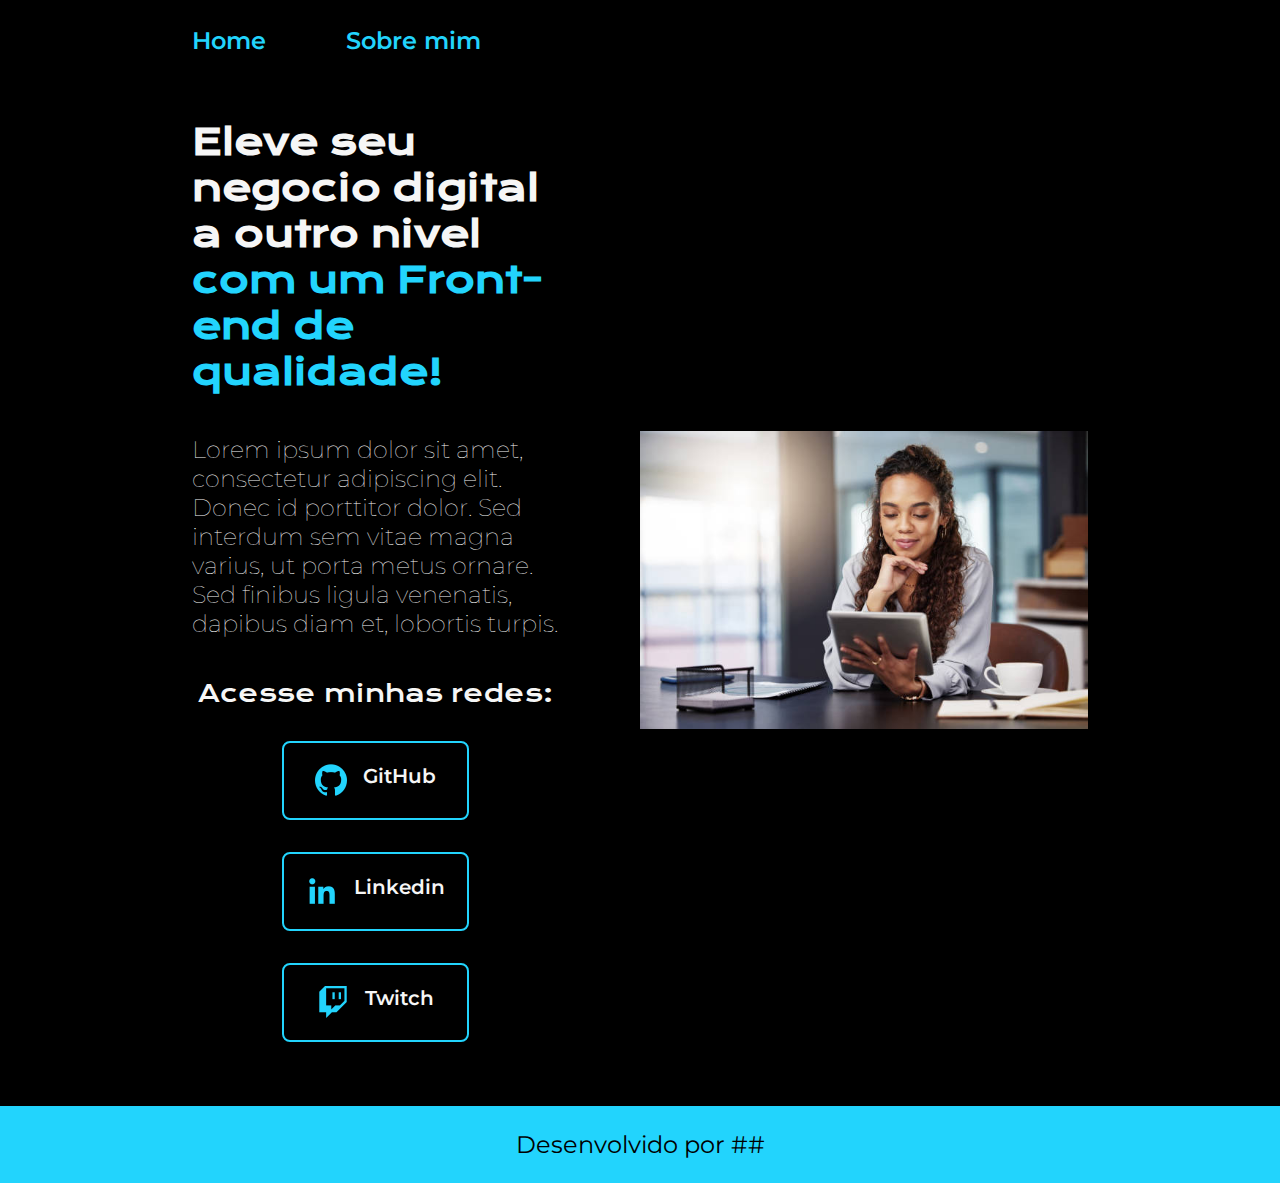
<file: index.html>
<!DOCTYPE html>

<html>
    <head>
    <meta charset="UTF-8">
    <meta http-equiv="X-UA-Compatible" content="IE-edge">
    <meta name="viewport" content="width=device-width, initial-scale = 1.0" >
    <title>Teste</title>
    <link rel="stylesheet" href="style.css" >

    </head>
    <body>
        <header class="cabecalho">
            <nav class="cabecalho_menu">
                <a class="cabecalho_link" href="index.html">Home</a>
                <a class="cabecalho_link" href="about.html">Sobre mim</a>
            </nav>
        </header>
        <main class="apresentacao">
            <section class="apresentacao_conteudo">
                <h1 class="titulo_apresentacao">Eleve seu negocio digital a outro nivel <strong class="titulo-destaque">com um Front-end de qualidade!</strong> </h1>
                <p class="paragrafo_apresentacao">
                    Lorem ipsum dolor sit amet, consectetur adipiscing elit. Donec id porttitor dolor.
                    Sed interdum sem vitae magna varius, ut porta metus ornare. Sed finibus ligula venenatis, dapibus diam et, lobortis turpis.

                </p>
                <div class="links_apresentacao">
                    <h2 class="subtitulo_links">Acesse minhas redes: </h2>
                    <a class="links_a" href="#">
                        <img src="img/github.png">
                        GitHub
                    </a>
                    <a class="links_a" href="#">
                        <img src="img/linkedin.png">
                        Linkedin
                    </a>
                    <a class="links_a" href="#">
                        <img src="img/twitch.png">
                        Twitch
                    </a>
                </div>
            </section>
            <img class="apresentacao_imagem" src="img/testeimg2.jpg" alt="imagem" >
        </main>
        <footer class="rodape">
            <p>Desenvolvido por ##</p>
        </footer>
    </body>
</html>
</file>
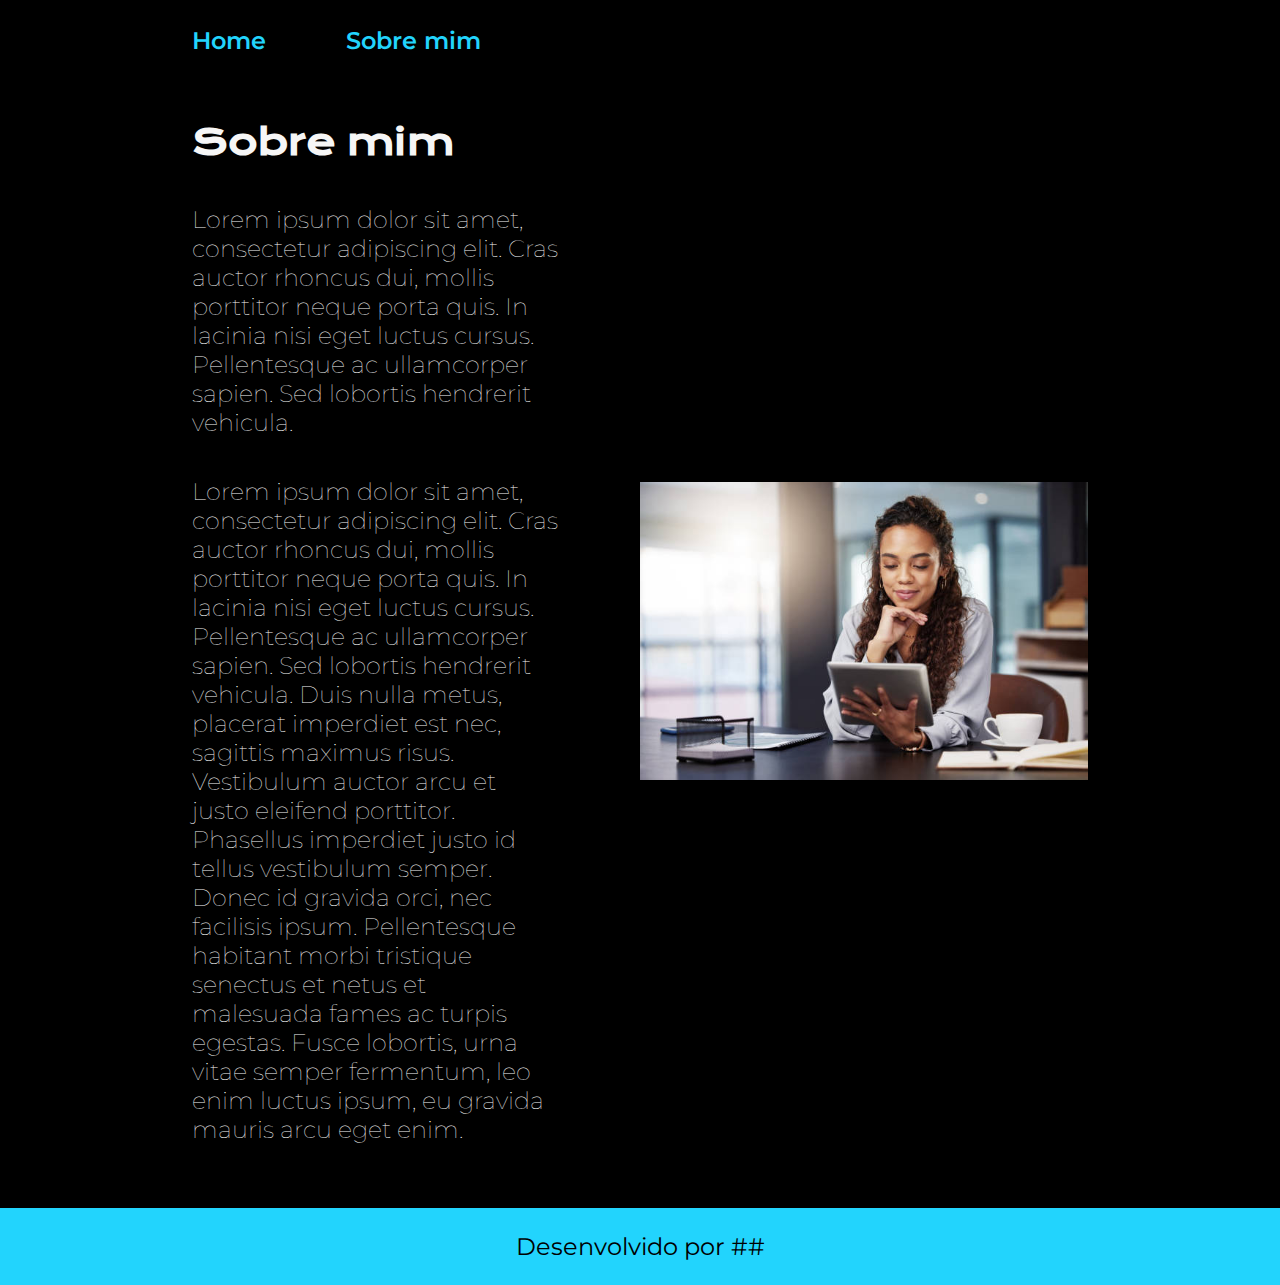
<file: about.html>
<!DOCTYPE html>

<html>
    <head>
    <meta charset="UTF-8">
    <meta http-equiv="X-UA-Compatible" content="IE-edge">
    <meta name="viewport" content="width=device-width, initial-scale = 1.0">
    <title>Sobre mim</title>
    <link rel="stylesheet" href="style.css">
</head>
    <body>
        <header class="cabecalho">
            <nav class="cabecalho_menu">
                <a class="cabecalho_link" href="index.html">Home</a>
                <a class="cabecalho_link" href="about.html">Sobre mim</a>
            </nav>
        </header>
        <main class="apresentacao">
            <section class="apresentacao_conteudo">
                <h1 class="titulo_apresentacao">Sobre mim</h1>
                <p class="paragrafo_apresentacao">
                Lorem ipsum dolor sit amet, consectetur adipiscing elit. Cras auctor rhoncus dui, mollis porttitor neque porta quis. In lacinia nisi eget luctus cursus.
                Pellentesque ac ullamcorper sapien. Sed lobortis hendrerit vehicula. 
               </p>
                <p class="paragrafo_apresentacao">
                Lorem ipsum dolor sit amet, consectetur adipiscing elit. Cras auctor rhoncus dui, mollis porttitor neque porta quis. In lacinia nisi eget luctus cursus. 
                Pellentesque ac ullamcorper sapien. Sed lobortis hendrerit vehicula. Duis nulla metus, placerat imperdiet est nec, sagittis maximus risus. Vestibulum auctor arcu et justo eleifend porttitor. Phasellus imperdiet justo id tellus vestibulum semper. Donec id gravida orci, nec facilisis ipsum. Pellentesque habitant morbi tristique senectus et netus et malesuada fames ac turpis egestas.
                Fusce lobortis, urna vitae semper fermentum, leo enim luctus ipsum, eu gravida mauris arcu eget enim. 
                </p>
            </section>
            <img class="apresentacao_imagem" src="img/testeimg2.jpg" alt="imagem">
        </main>
        <footer class="rodape">
            <p>Desenvolvido por ##</p>
        </footer>
    </body>

</html>
</file>
<file: style.css>
@import url('https://fonts.googleapis.com/css2?family=Krona+One&family=Montserrat:wght@600&display=swap');
*{
    margin: 0;
    padding: 0;

}
:root {
    --cor-primaria: #000000;
    --cor-secundaria: #f6f6f6;
    --cor-terciaria: #22D4FD;
    --cor-hover: #272727;

    --fonte-primaria: 'Krona One', sans-serif;
    --fonte-secundaria: 'Montserrat', sans-serif;
}
body {
    box-sizing: border-box;
    background-color: var(--cor-primaria);
    color: var(--cor-secundaria);
}
.cabecalho{
    padding: 2% 0 0 15% ;
}

.cabecalho_menu{
    display: flex;
    gap: 80px;

}

.cabecalho_link {
    color: var(--cor-terciaria);
    font-family: var(--fonte-secundaria);
    font-weight: 600;
    font-size: 1.5rem;
    text-decoration: none;
}

.apresentacao {
    padding: 5% 15%;
    display: flex;
    align-items: center;
    justify-content: space-between;
    gap: 82px;
}

.apresentacao_conteudo {
    width: 50%;
    display: flex;
    flex-direction: column;
    gap: 40px;
 
}


.apresentacao_imagem {
    width: 50%;
}

.titulo_apresentacao {
    font-family: var(--fonte-primaria);
    font-size: 2.25rem;
}

.titulo-destaque {
    color: var(--cor-terciaria);
}

.paragrafo_apresentacao {
    font-size: 1.5rem;
    font-family: var(--fonte-secundaria);
    font-weight: 100;
}

.links_apresentacao {
    display: flex;
    flex-direction: column;
    justify-content: space-between;
    align-items: center;
    gap: 32px;
}

.subtitulo_links {
    font-family: var(--fonte-primaria);
    font-weight: 400;
    font-size: 1.5rem;
}


.links_a {
    display: flex;
    justify-content: center;
    gap: 16px;
    text-decoration: none;
    color: var(--cor-secundaria);
    width: 50%;
    text-align: center;
    border-radius: 8px;
    font-size: 1.25rem;
    font-weight: 600;
    padding: 21.5px 0;
    font-family: var(--fonte-secundaria);
    border: 2px solid var(--cor-terciaria);
}

.links_a:hover {
    background-color: var(--cor-hover);

 }

.rodape {
    padding: 24px;
    color: var(--cor-primaria);
    background-color: var(--cor-terciaria);
    text-align: center;
    font-family: var(--fonte-secundaria);
    font-size: 1.5rem;
    font-weight: 400;
}


@media (max-width: 1200px ){
    .cabecalho_menu{

        justify-content: center;
    }

    .cabecalho {
        padding: 9%;
    }
    .apresentacao{
        flex-direction: column-reverse;
        padding: 5%;

    }

    .apresentacao_conteudo{

        width: auto;
    }

   
}
</file>
